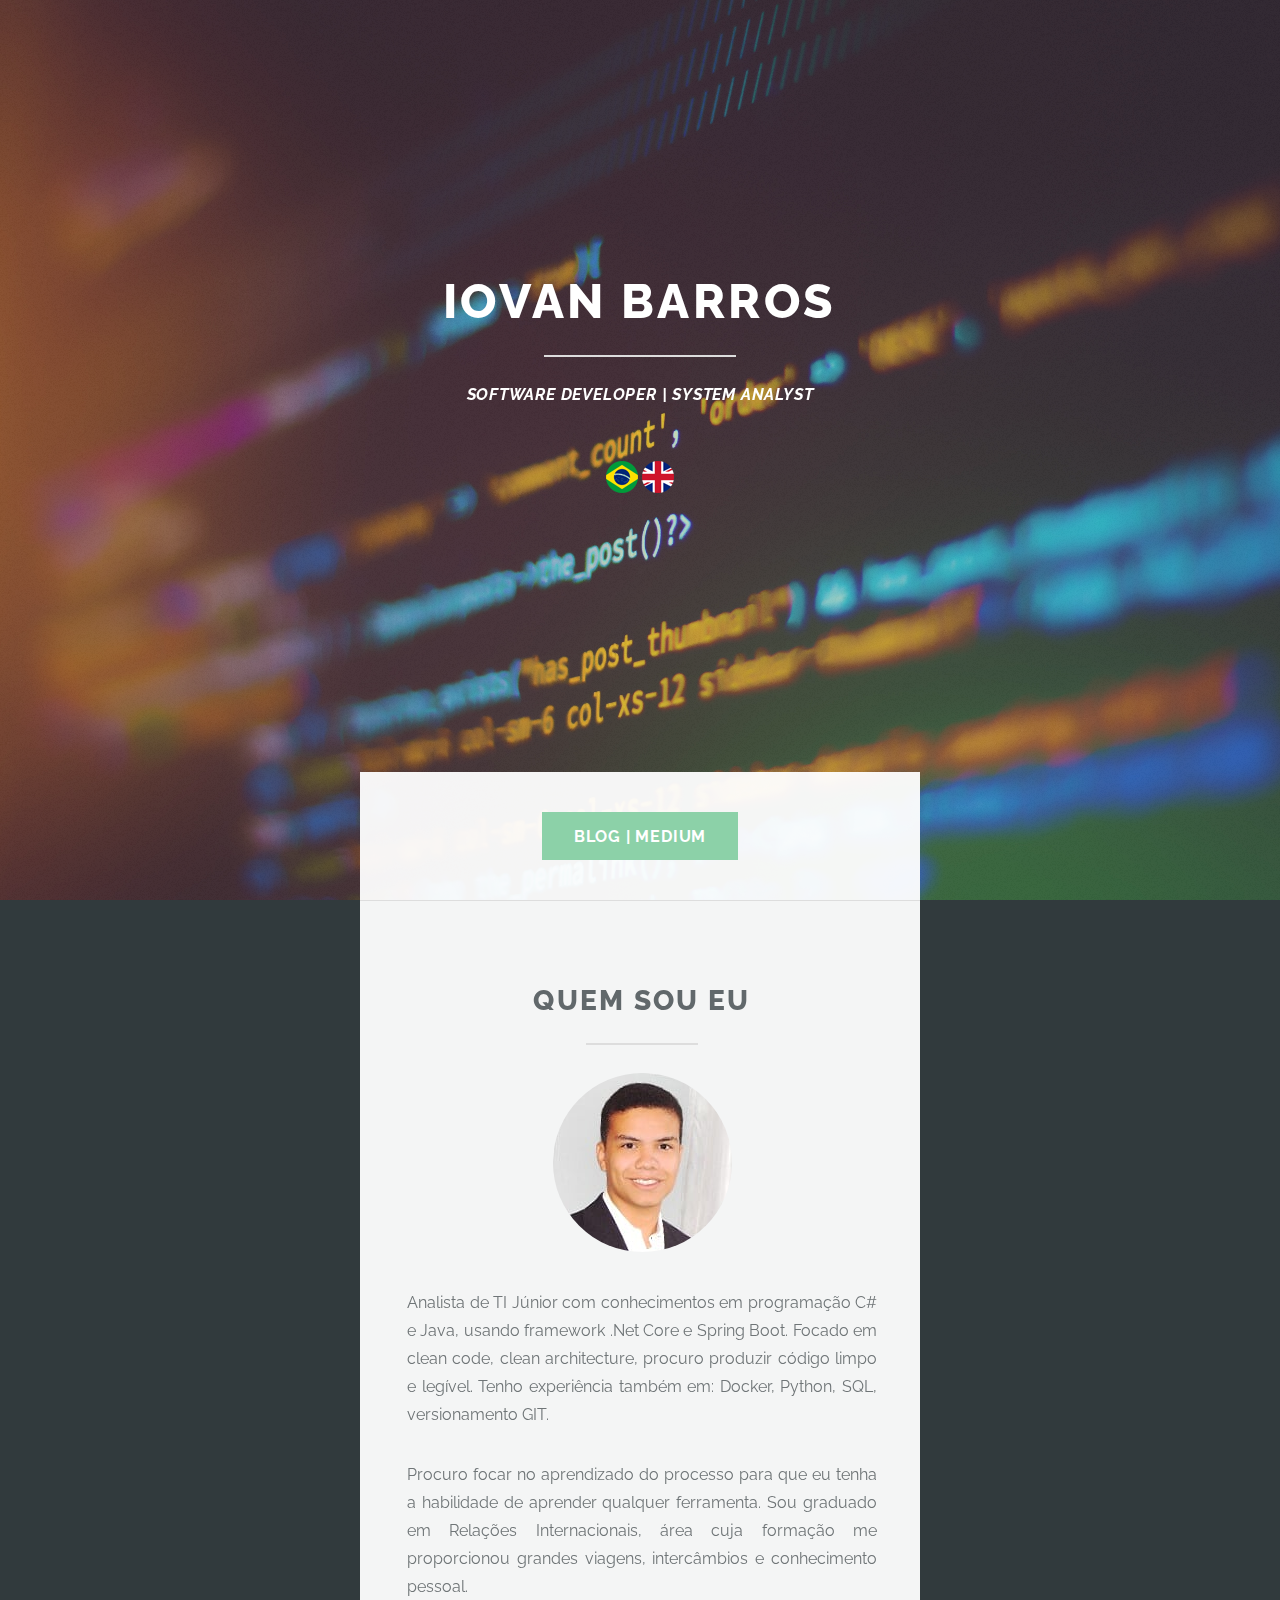
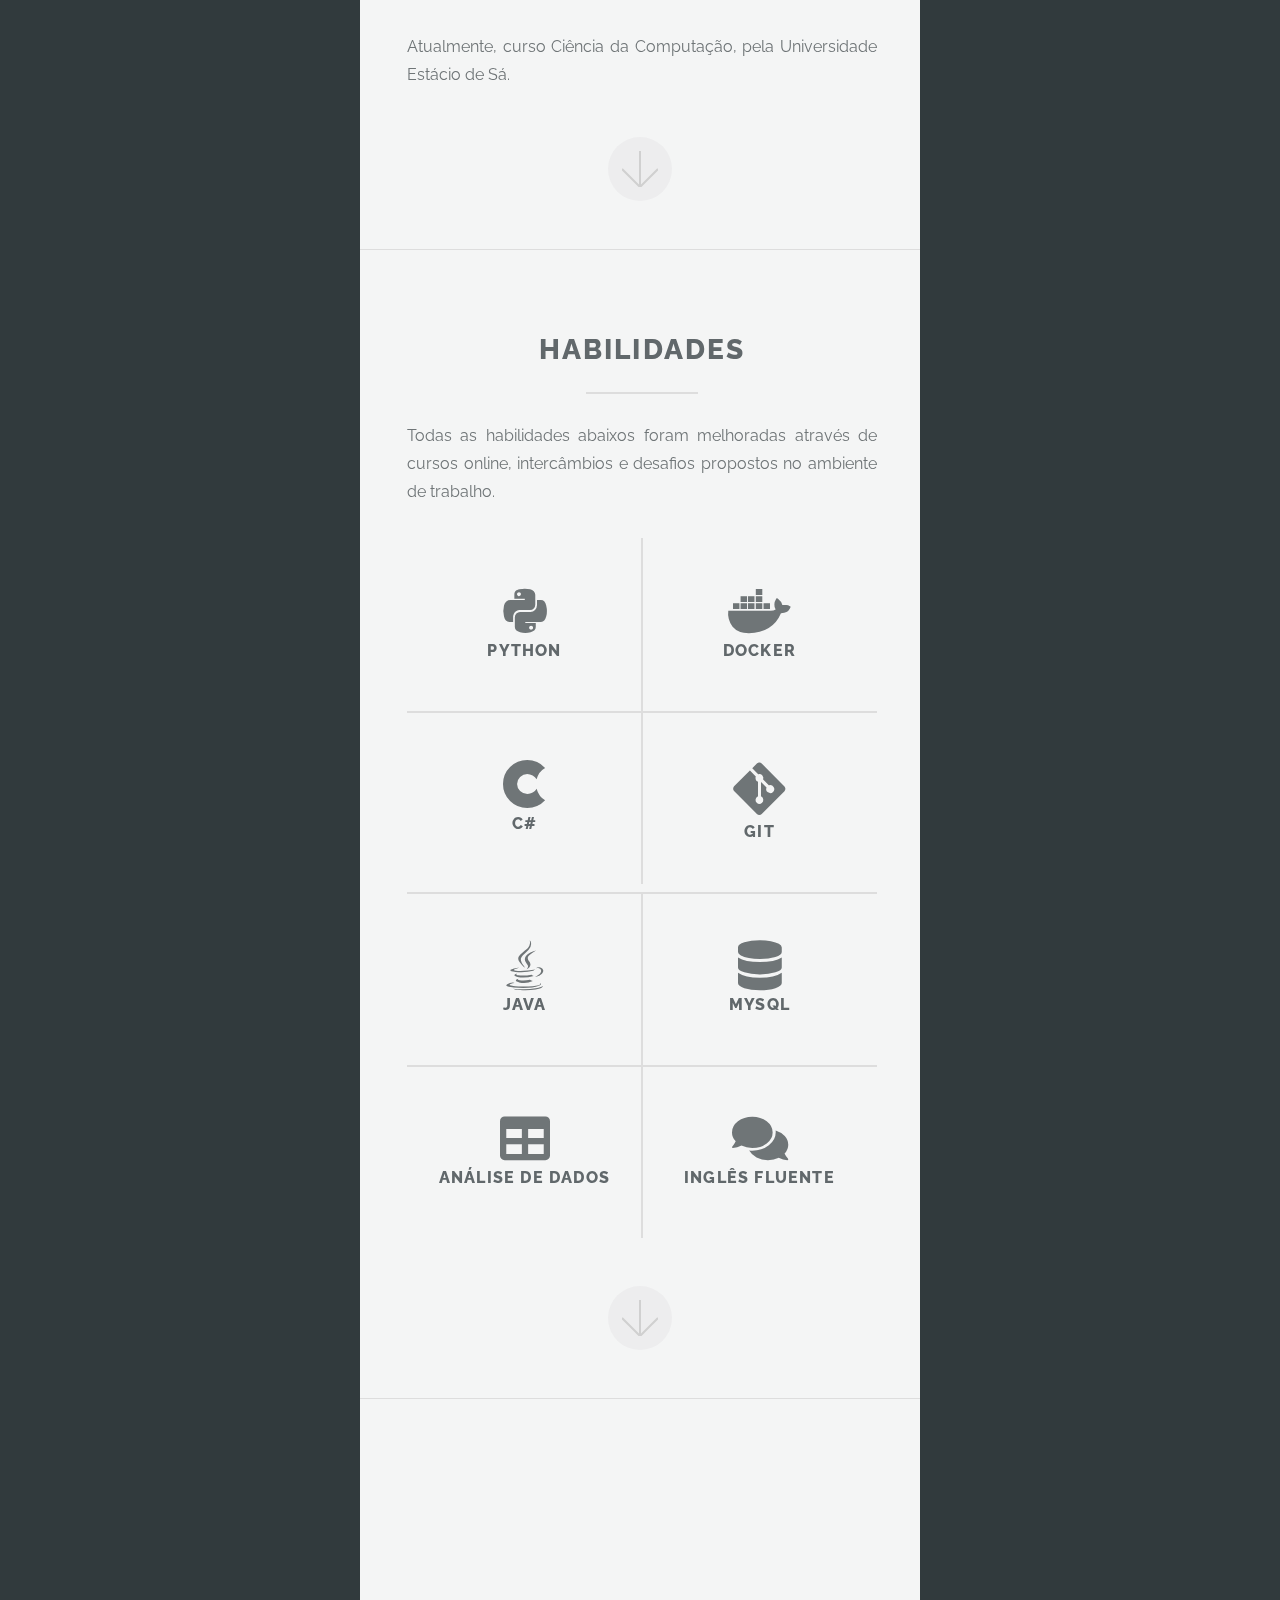
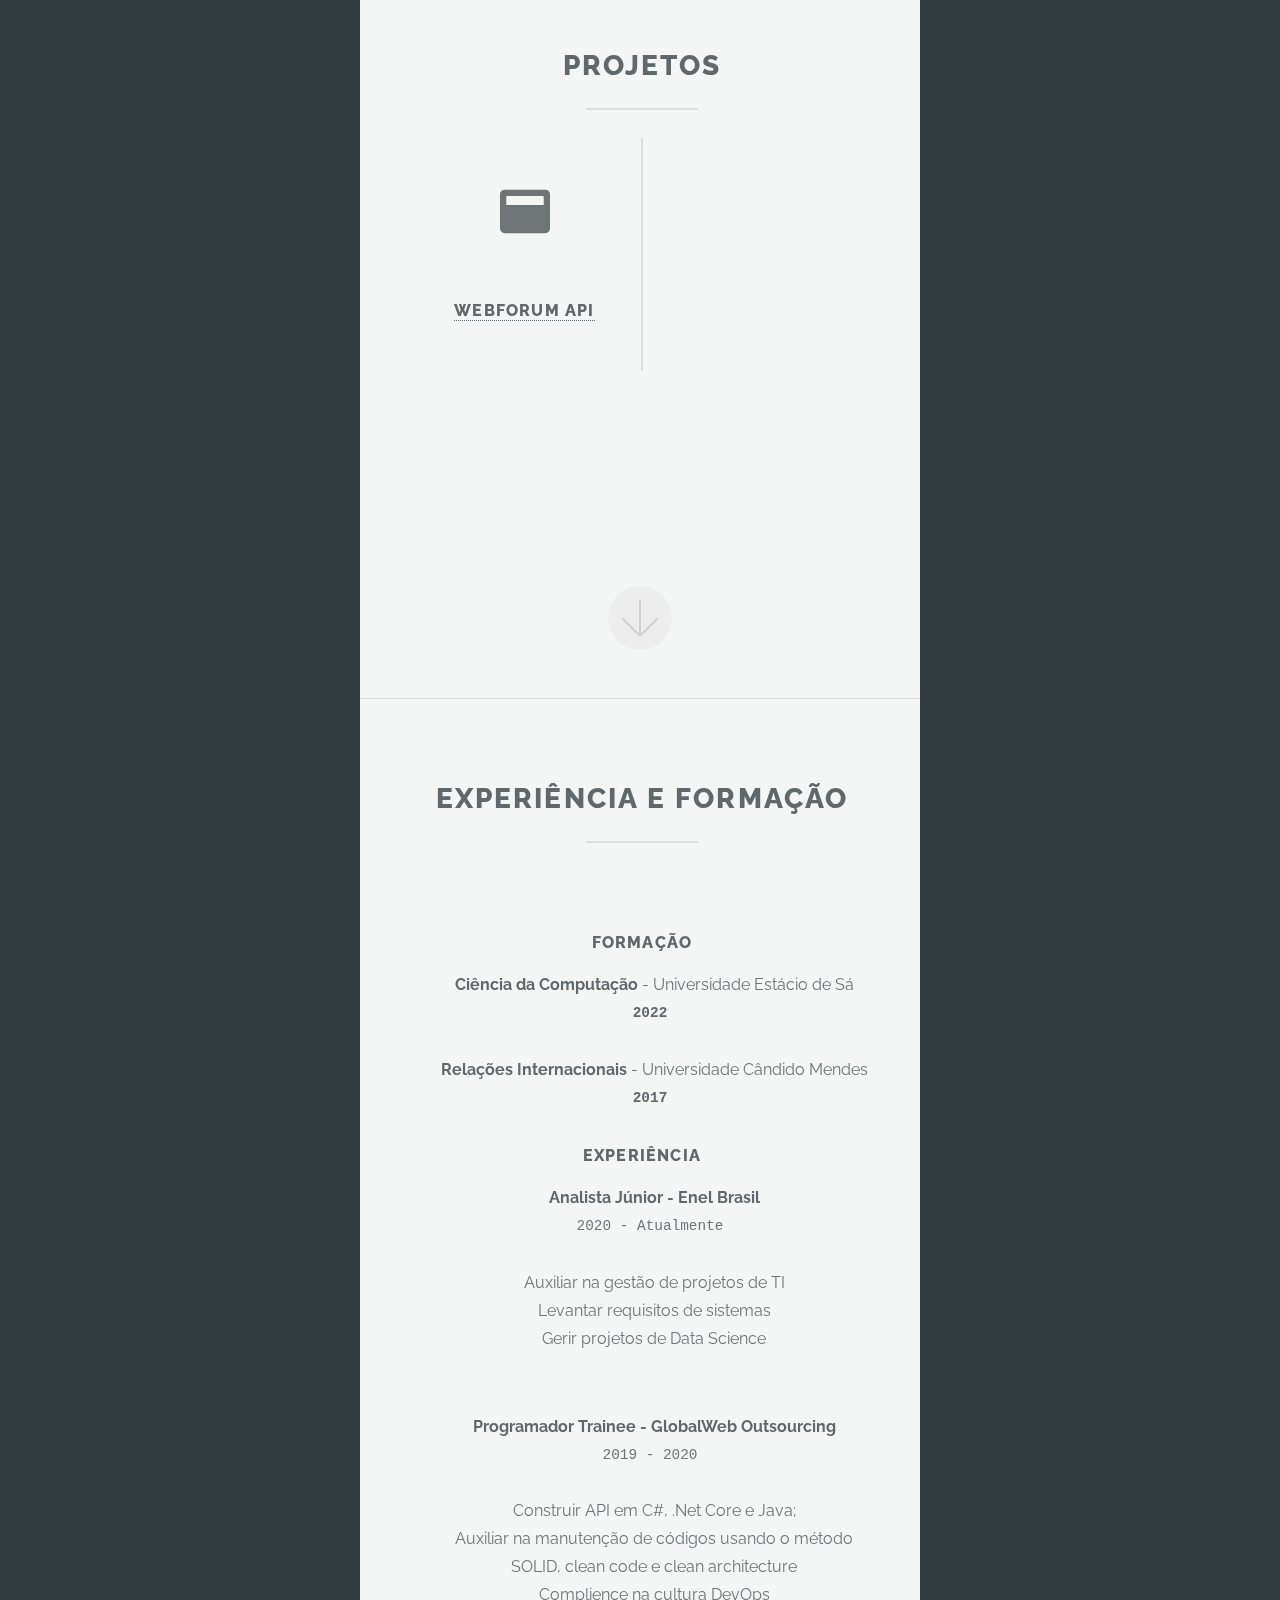
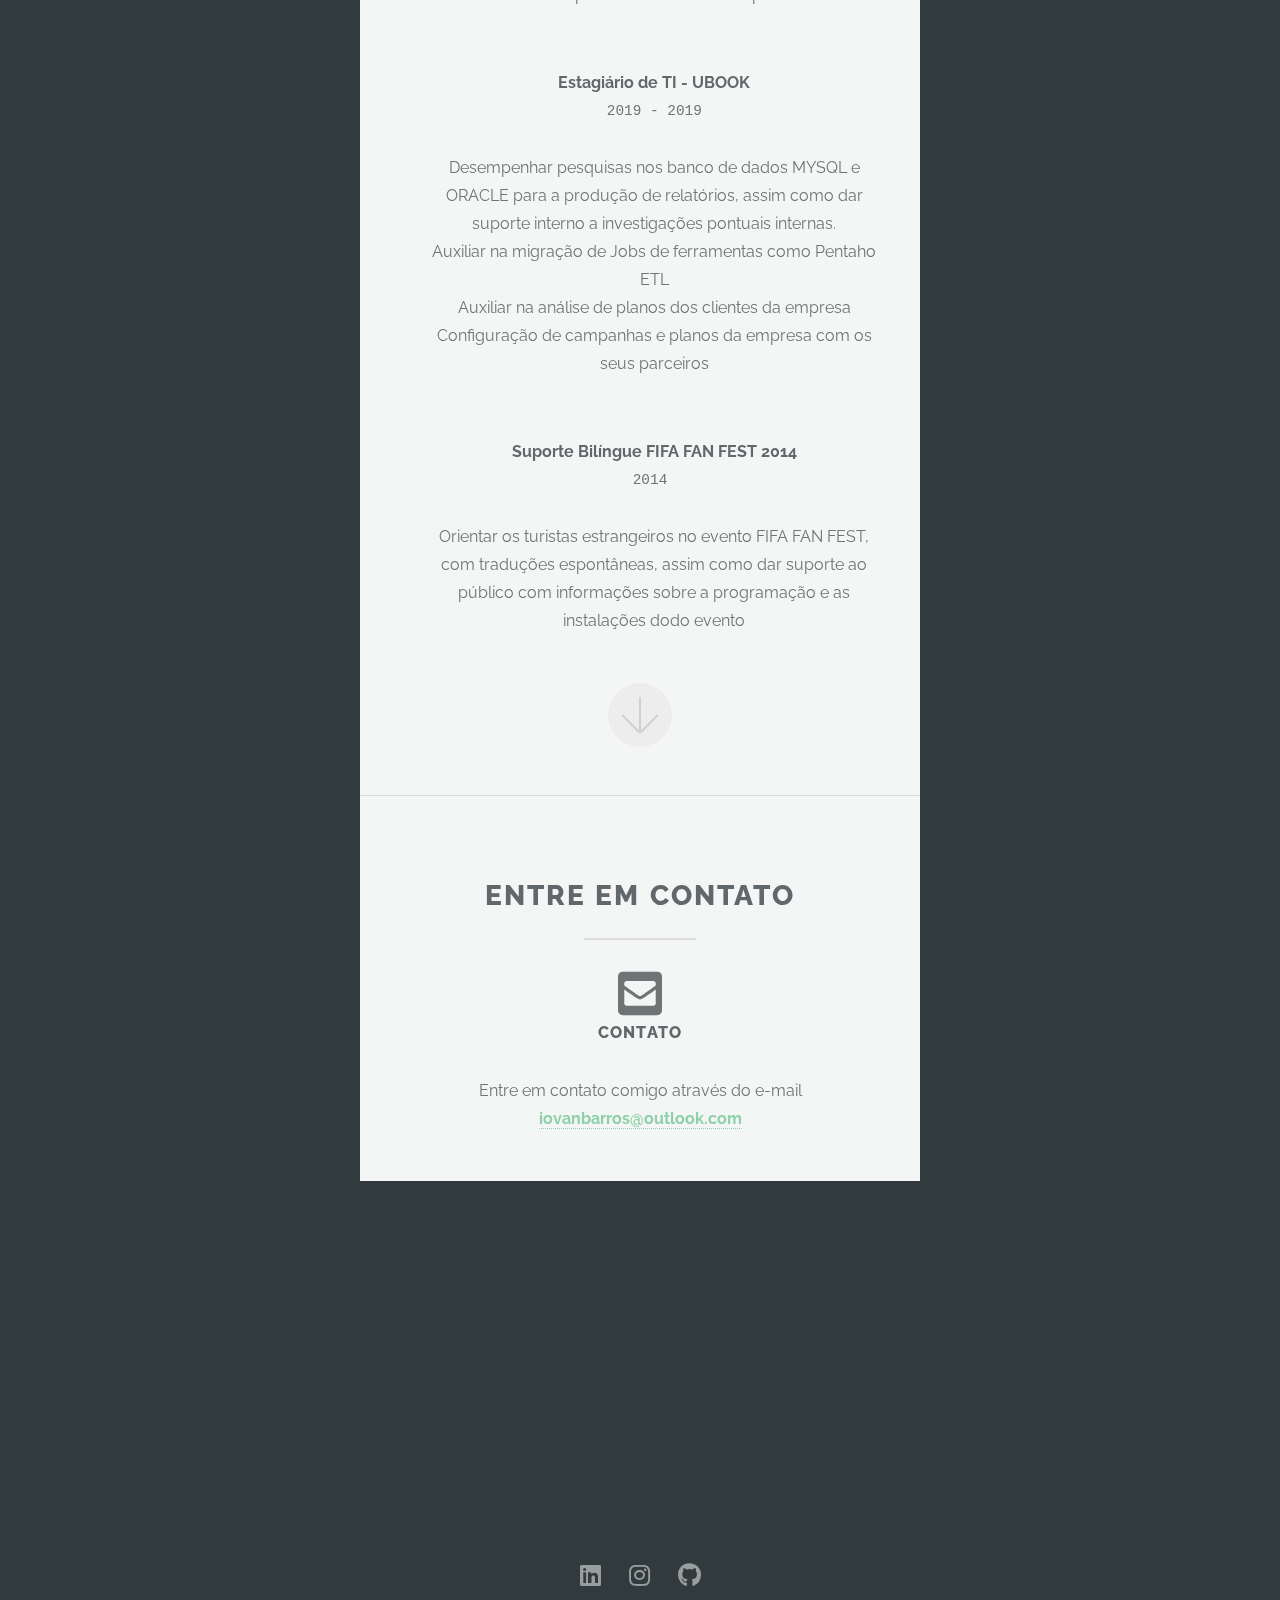
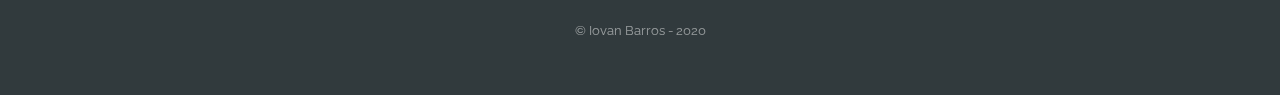
<file: index.html>
<!DOCTYPE HTML>
<html>

<head>
    <title>Iovan Barros</title>
    <meta charset=utf-8 />
    <meta name=description
        content="Curriculo online para estagio na area de Tecnologia da Informacao e Ciência de Dados" />
    <meta name=viewport content="width=device-width, initial-scale=1, user-scalable=no" />
    <link rel=stylesheet href=assets/css/main.css />
    <!-- Global site tag (gtag.js) - Google Analytics -->
    <script async src="https://www.googletagmanager.com/gtag/js?id=UA-144678559-1"></script>
    <script>
        window.dataLayer = window.dataLayer || [];
        function gtag() { dataLayer.push(arguments); }
        gtag('js', new Date());

        gtag('config', 'UA-144678559-1');
    </script>

</head>

<body class=is-preload>
    <section id=header>
        <header class=major>
            <h1>Iovan Barros</h1>
            <i>
                <p style=text-align:center>SOFTWARE DEVELOPER | SYSTEM ANALYST</p>
            </i>
            <p>&nbsp;</p>
            <img src="./images/brazil-flag-round-icon-32.png"> <img
                src="./images/united-kingdom-flag-round-icon-32.png">
        </header>
        <div class=container>
            <ul class="actions special">
                <li><a href=https://medium.com/@iovanbarros class="button primary scrolly">Blog | Medium</a></li>
            </ul>
        </div>
    </section>
    <section id=one class="main special">
        <div class=container>
            <div class=content>
                <header class=major>
                    <h2>Quem sou eu</h2>
                    <img src=images/pic1.jpg alt=Avatar style=border-radius:50%>
                </header><br>
                <p>Analista de TI Júnior com conhecimentos em programação C# e Java, usando
                    framework .Net Core e Spring Boot. Focado em clean code, clean architecture, procuro produzir código
                    limpo e
                    legível. Tenho experiência também em: Docker, Python, SQL, versionamento GIT. </p>
                <p>Procuro focar no aprendizado do processo para que eu tenha a habilidade de aprender qualquer
                    ferramenta. Sou graduado em Relações Internacionais, área cuja formação me proporcionou
                    grandes viagens, intercâmbios e conhecimento pessoal. </p>
                <p>Atualmente, curso Ciência da Computação, pela Universidade Estácio de Sá.</p>
            </div>
            <a href=#two class="goto-next scrolly">Next</a>
        </div>
    </section>
    <section id=two class="main special">
        <div class=container>
            <div class=content>
                <header class=major>
                    <h2>Habilidades</h2>
                </header>
                <p>Todas as habilidades abaixos foram melhoradas através de cursos online, intercâmbios e desafios
                    propostos no ambiente de trabalho.</p>
                <ul class=icons-grid>
                    <li>
                        <span class="big fab fa-python" style=font-size:50px></span>
                        <h3>Python</h3>
                    </li>
                    <li>
                        <span class="big fab fa-docker" style=font-size:50px></span>
                        <h3>Docker</h3>
                    </li>
                    <li>
                        <span class="big fab fa-cuttlefish" style=font-size:50px></span>
                        <h3>C#</h3>
                    </li>
                    <li>
                        <i class="fab fa-git-alt" style=font-size:60px></i>
                        <h3>Git</h3>
                    </li>
                    <li>
                        <i class="fab fa-java" style=font-size:50px></i>
                        <h3>Java</h3>
                    </li>
                    <li>
                        <span class="fas fa-database" style=font-size:50px></span>
                        <h3>Mysql</h3>
                    </li>
                    <li>
                        <span class="fas fa-table" style=font-size:50px></span>
                        <h3>Análise de Dados</h3>
                    </li>
                    <li>
                        <span class="fas fa-comments" style=font-size:50px></span>
                        <h3>INGLÊS fluente</h3>
                    </li>
                </ul>
            </div>
            <a href=#three class="goto-next scrolly">Next</a>
        </div>
    </section>
    <section id=three class="main special">
        <div class=container>
            <div class=content>
                <header class=major>
                    <h2>PROJETOS</h2>
                </header>
                <ul class=icons-grid>
                    <li>
                        <span class="fas fa-window-maximize" style=font-size:50px></span>
                        <p>&nbsp;</p>
                        <h3><a href=https://github.com/IovanB/webforum>WebForum API</a></h3>
                    </li>
                    <!-- <li>
                        <span class="fas fa-archive" style=font-size:50px></span>
                        <p>&nbsp;</p>
                        <h3><a href=https://github.com/IovanB/armazenador-de-dados>Armazenamento de Livros</a></h3>
                    </li>
                    <li>
                        <span class="fas fa-window-maximize" style=font-size:50px></span>
                        <p>&nbsp;</p>
                        <h3><a href=https://github.com/IovanB/barecafe.github.io>Site feito em Django</a></h3>
                    </li>
                    <li>
                        <span class="fas fa-table" style=font-size:50px></span>
                        <p>&nbsp;</p>
                        <h3><a href=https://github.com/IovanB/Blog-API>Blog API</a></h3>
                    </li> -->
                </ul>
            </div>
            <a href=#footer class="goto-next scrolly">Next</a>
        </div>
    </section>
    <section id=three class="main special">
        <div class=container>
            <div class=content>
                <header class=major>
                    <h2>Experiência e Formação</h2>
                </header>
                <p>&nbsp;</p>
                <h3>Formação</h3>
                <ul>
                    <li><strong>Ciência da Computação</strong> - Universidade Estácio de Sá</li>
                    <pre><b>2022</b></pre>
                    <li><strong>Relações Internacionais</strong> - Universidade Cândido Mendes</li>
                    <pre><b>2017</b></pre>
                </ul>
                <strong>
                    <h3>Experiência</h3>
                </strong>
                <ul>

                    <li>
                        <strong>Analista Júnior - Enel Brasil</strong>
                    </li>
                    <pre>2020 - Atualmente</pre>
                    <li>Auxiliar na gestão de projetos de TI</li>
                    <li>Levantar requisitos de sistemas </li>
                    <li>Gerir projetos de Data Science</li>
                    <p>&nbsp;</p>
                    <li>
                    <li>
                        <strong>Programador Trainee - GlobalWeb Outsourcing</strong>
                    </li>
                    <pre>2019 - 2020</pre>
                    <li>Construir API em C#, .Net Core e Java;</li>
                    <li>Auxiliar na manutenção de códigos usando o método SOLID, clean code e clean
                        architecture</li>
                    <li>Complience na cultura DevOps</li>
                    <p>&nbsp;</p>
                    <li>
                        <strong>Estagiário de TI - UBOOK</strong>
                    </li>
                    <pre> 2019 - 2019</pre>
                    <li>Desempenhar pesquisas nos banco de dados MYSQL e ORACLE para a produção de relatórios, assim
                        como dar suporte interno a investigações pontuais internas.</li>
                    <li>Auxiliar na migração de Jobs de ferramentas como Pentaho ETL</li>
                    <li>Auxiliar na análise de planos dos clientes da empresa</li>
                    <li>Configuração de campanhas e planos da empresa com os seus parceiros</li>
                    <p>&nbsp;</p>
                    <li><strong>Suporte Bilíngue FIFA FAN FEST 2014</strong></li>
                    <pre>2014</pre>
                    <li>Orientar os turistas estrangeiros no evento FIFA FAN FEST, com traduções espontâneas, assim
                        como dar suporte ao público com informações sobre a programação e as instalações dodo evento
                    </li>
                </ul>
            </div>
            <a href=#footer class="goto-next scrolly">Next</a>
        </div>
    </section>
    <section id=footer>
        <div class=container>
            <header class=major>
                <h2>Entre em contato</h2>
            </header>
            <ul class=icons-grid>
                <span class="fas fa-envelope-square" style=font-size:50px></span>
                <h3>Contato</h3>
            </ul>
            <li>Entre em contato comigo através do e-mail <strong>
                    <quote><a href="mailto:iovanbarros@outlook.com">iovanbarros@outlook.com</a></quote>
                </strong></li>
        </div>
        <footer>
            <ul class=icons>
                <li><a href=https://www.linkedin.com/in/iovan-barros-4b4219168 class="icon brands alt fa-linkedin"><span
                            class=label>Twitter</span></a></li>
                <li><a href=https://instagram.com/navoibarros class="icon brands alt fa-instagram"><span
                            class=label>Instagram</span></a></li>
                <li><a href=https://www.github.com/iovanb class="icon brands alt fa-github"><span
                            class=label>GitHub</span></a></li>
            </ul>
            <ul class=copyright>
                <li>&copy; Iovan Barros - 2020</li>
            </ul>
        </footer>
    </section>
    <script src=assets/js/jquery.min.js></script>
    <script src=assets/js/jquery.scrollex.min.js></script>
    <script src=assets/js/jquery.scrolly.min.js></script>
    <script src=assets/js/browser.min.js></script>
    <script src=assets/js/breakpoints.min.js></script>
    <script src=assets/js/util.js></script>
    <script src=assets/js/main.js></script>
</body>

</html>
</file>
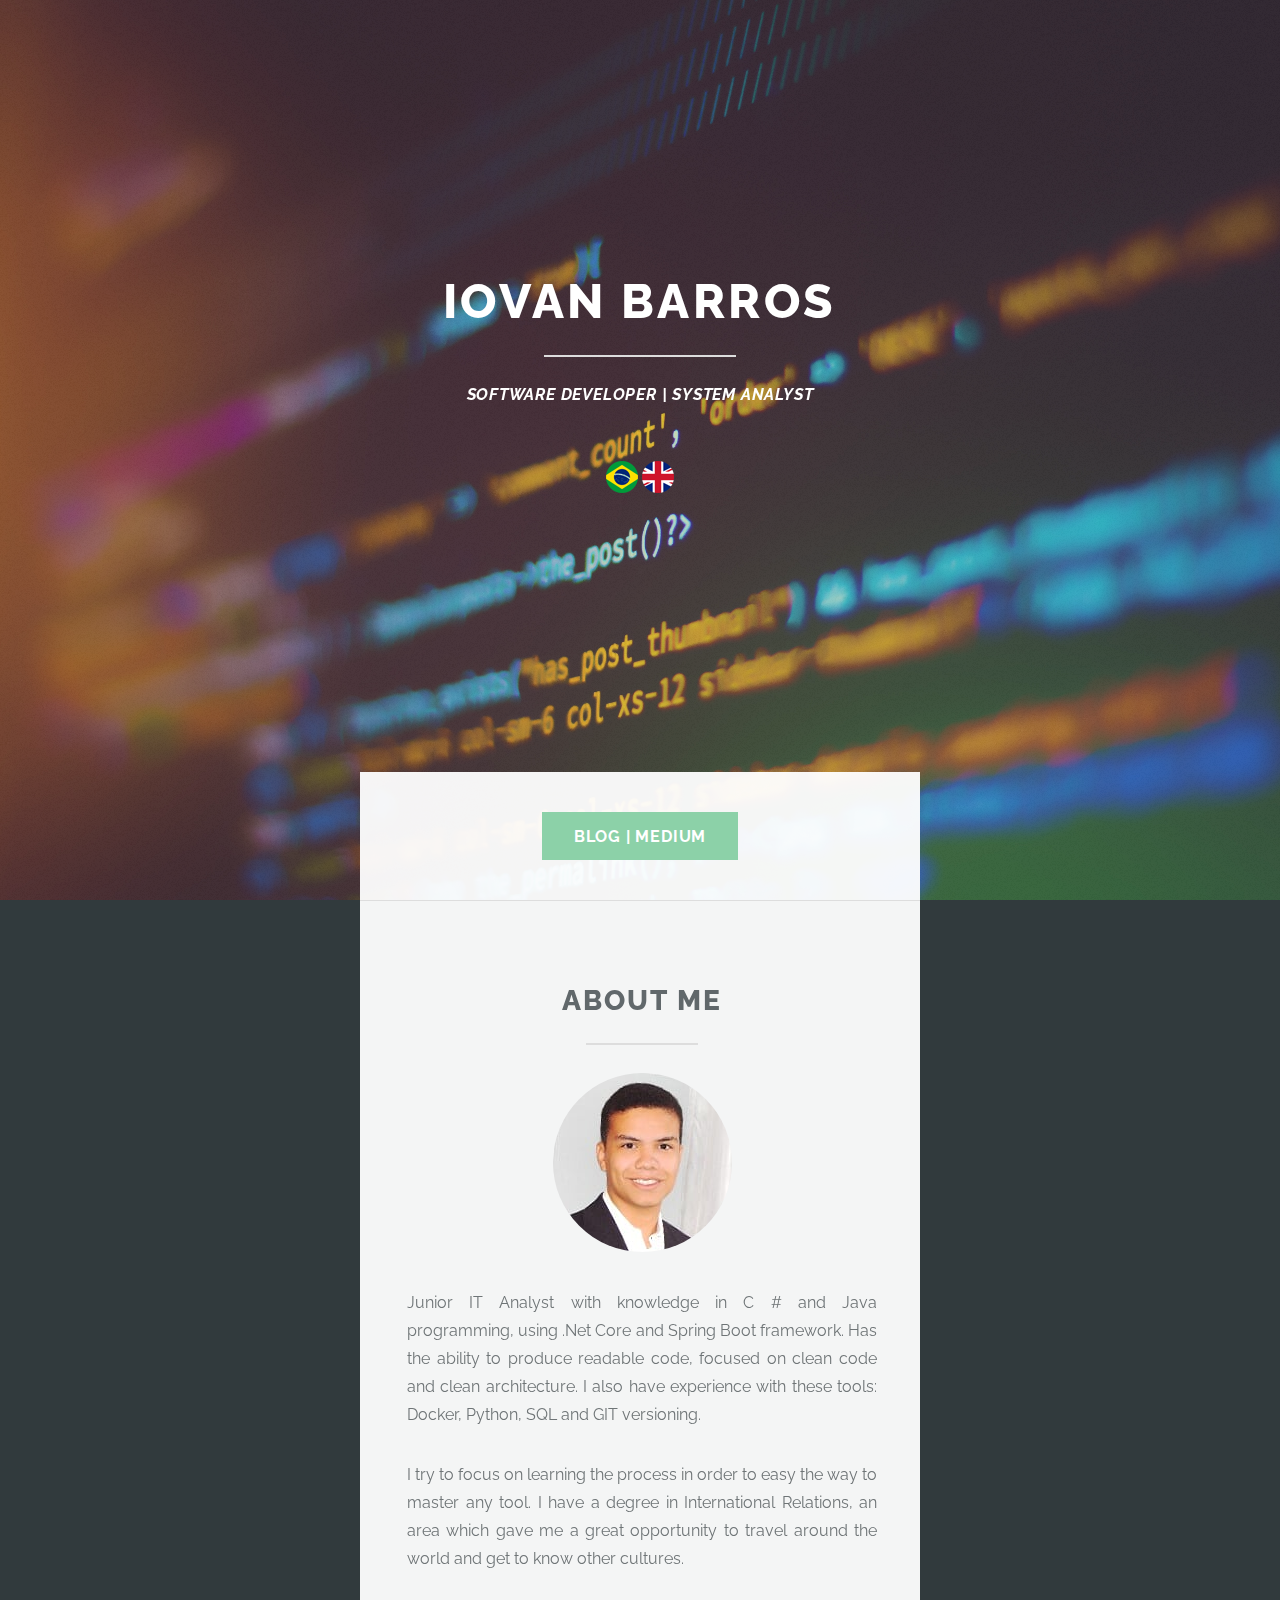
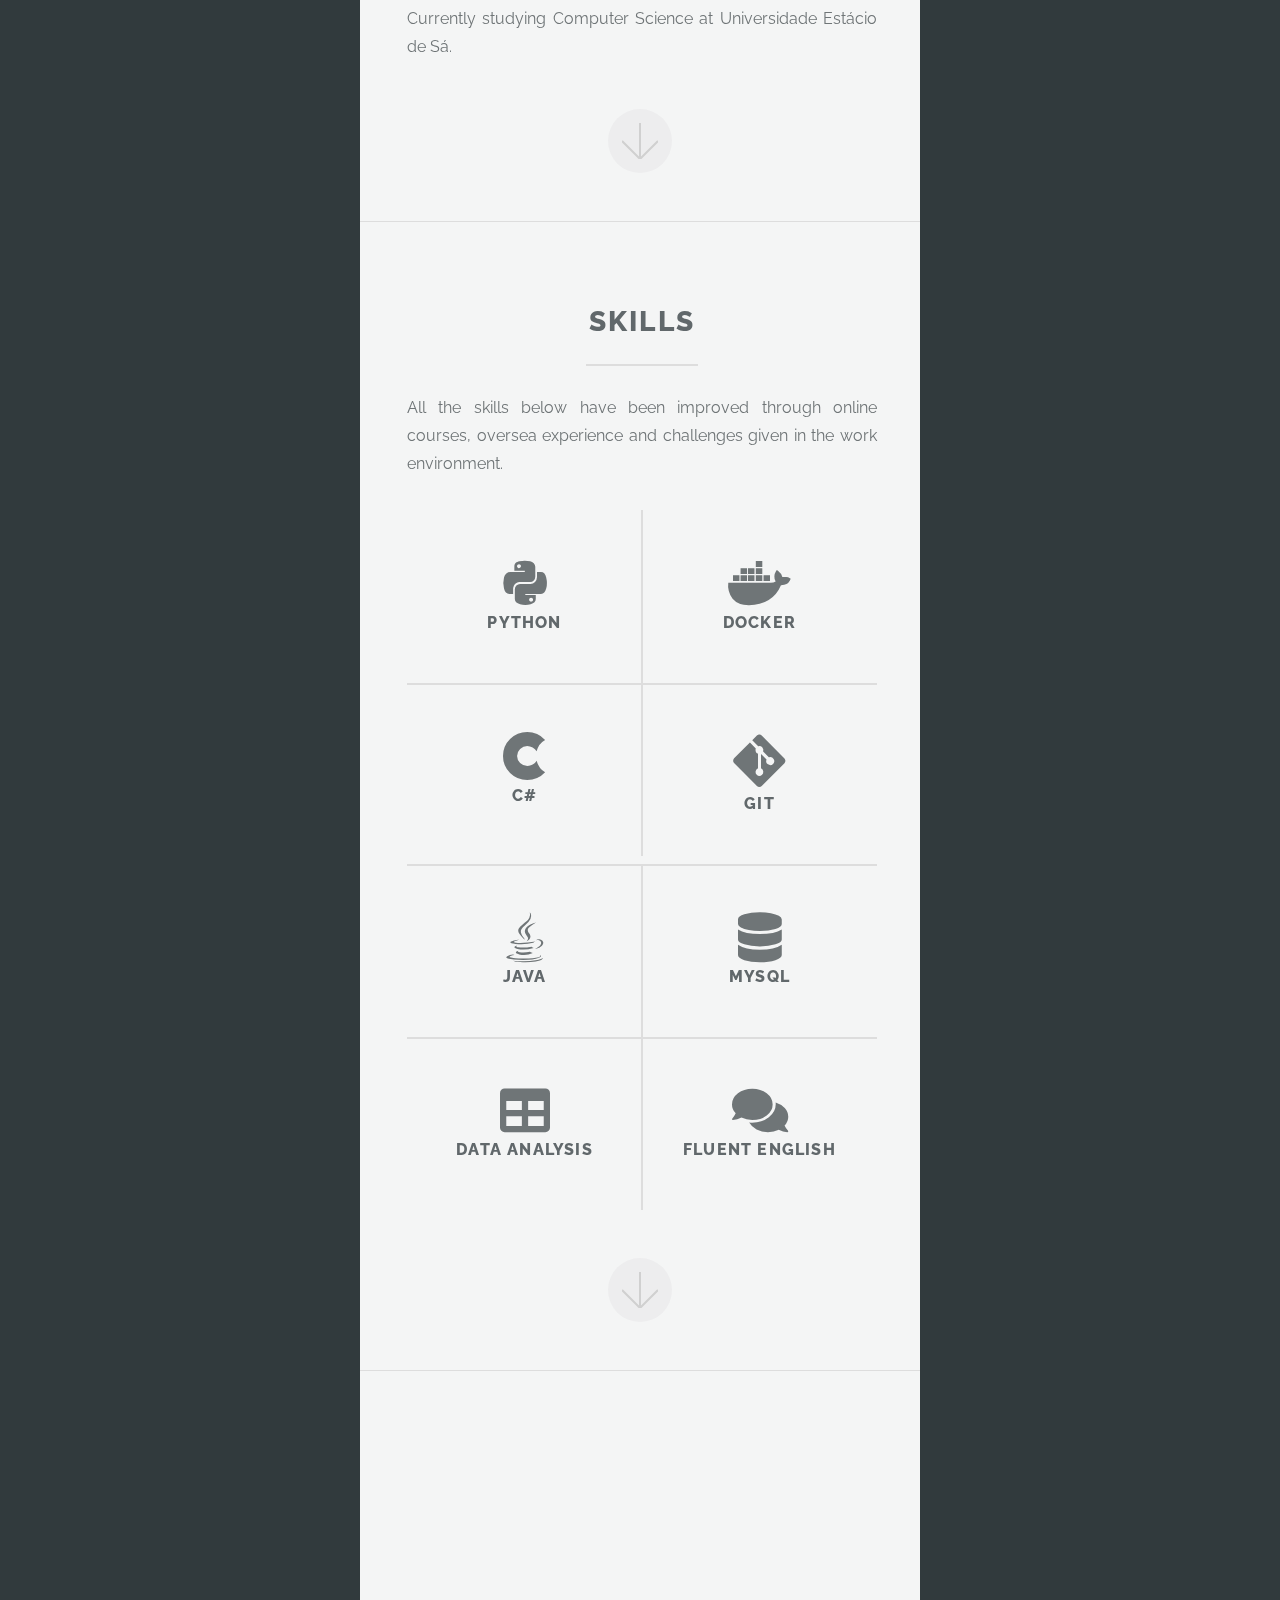
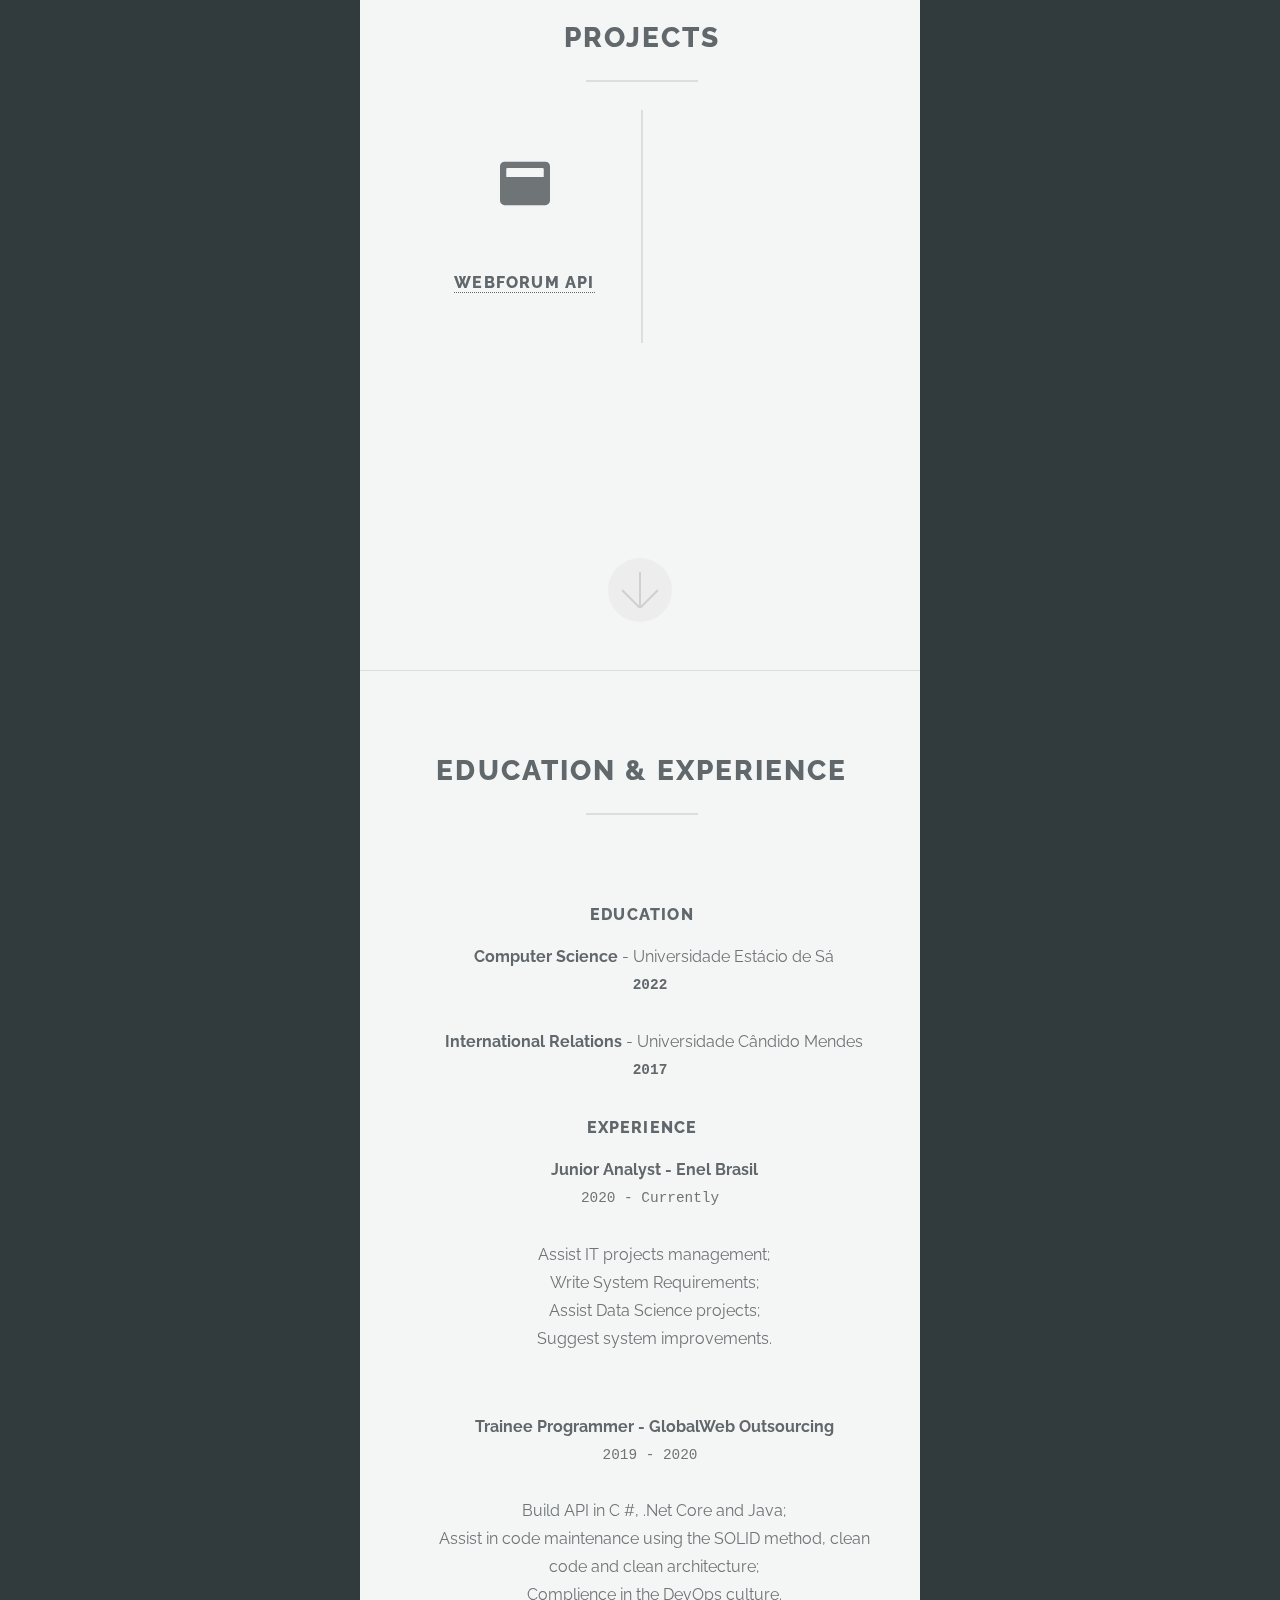
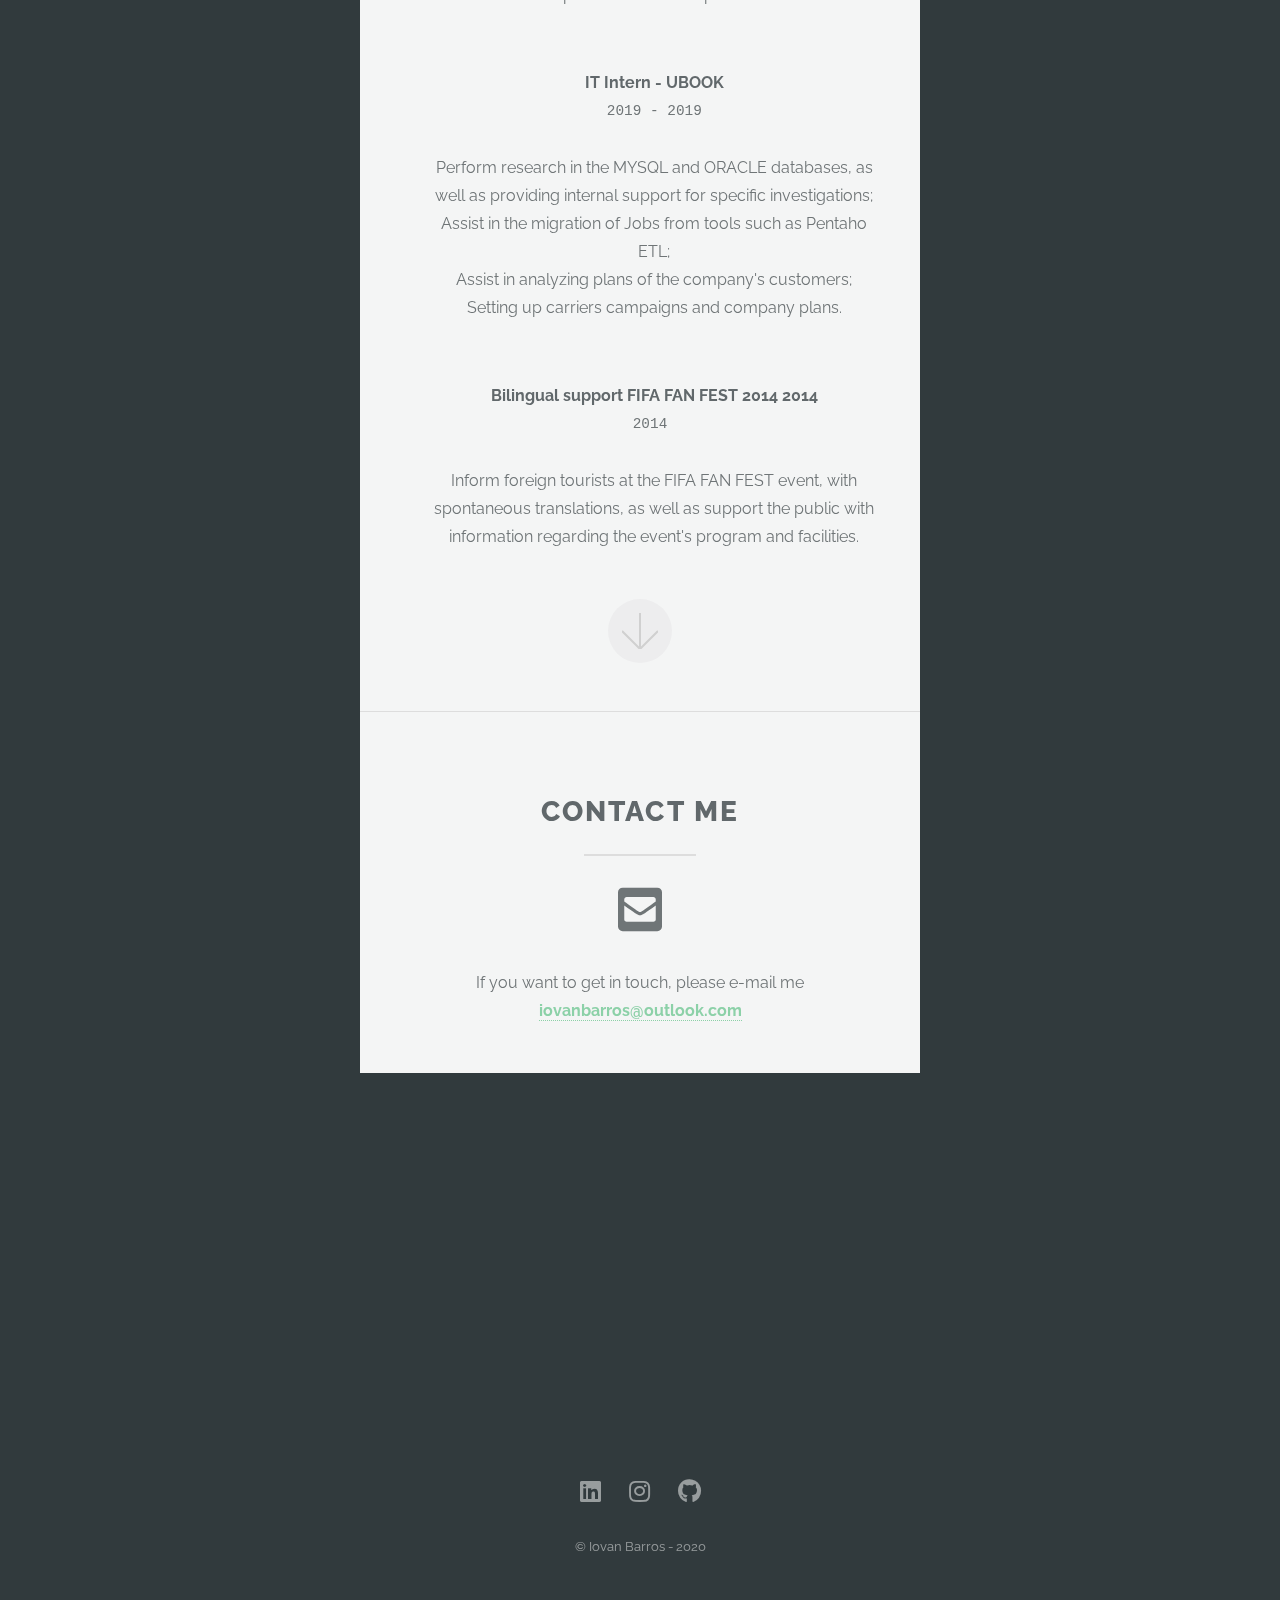
<file: en/index.html>
<!DOCTYPE HTML>
<html>

<head>
    <title>Iovan Barros</title>
    <meta charset=utf-8 />
    <meta name=description
        content="Curriculo online para estagio na area de Tecnologia da Informacao e Ciência de Dados" />
    <meta name=viewport content="width=device-width, initial-scale=1, user-scalable=no" />
    <link rel=stylesheet href=../assets/css/main.css />
    <!-- Global site tag (gtag.js) - Google Analytics -->
    <script async src="https://www.googletagmanager.com/gtag/js?id=UA-144678559-1"></script>
    <script>
        window.dataLayer = window.dataLayer || [];
        function gtag() { dataLayer.push(arguments); }
        gtag('js', new Date());

        gtag('config', 'UA-144678559-1');
    </script>

</head>

<body class=is-preload>
    <section id=header>
        <header class=major>
            <h1>Iovan Barros</h1>
            <i>
                <p style=text-align:center>SOFTWARE DEVELOPER | SYSTEM ANALYST</p>
            </i>
            <p>&nbsp;</p>
            <a href="../index.html" style="border: none;"><img src="../images/brazil-flag-round-icon-32.png"></a> <a href="#" style="border: none;"><img
                src="../images/united-kingdom-flag-round-icon-32.png"></a>
        </header>
        <div class=container>
            <ul class="actions special">
                <li><a href=https://medium.com/@iovanbarros class="button primary scrolly">Blog | Medium</a></li>
            </ul>
        </div>
    </section>
    <section id=one class="main special">
        <div class=container>
            <div class=content>
                <header class=major>
                    <h2>About Me</h2>
                    <img src=../images/pic1.jpg alt=Avatar style=border-radius:50%>
                </header><br>
                <p>Junior IT Analyst with knowledge in C # and Java programming, using .Net Core and Spring Boot
                    framework. Has the ability to produce readable code, focused on clean code and clean architecture. I
                    also have experience with these tools: Docker, Python, SQL and GIT versioning. </p>
                <p>I try to focus on learning the process in order to easy the way to master any tool. I have a degree
                    in International Relations, an area which gave me a great opportunity to travel around the world and
                    get to know other cultures. </p>
                <p>Currently studying Computer Science at Universidade Estácio de Sá.</p>
            </div>
            <a href=#two class="goto-next scrolly">Next</a>
        </div>
    </section>
    <section id=two class="main special">
        <div class=container>
            <div class=content>
                <header class=major>
                    <h2>Skills</h2>
                </header>
                <p>All the skills below have been improved through online courses, oversea experience and challenges
                    given in the work environment.</p>
                <ul class=icons-grid>
                    <li>
                        <span class="big fab fa-python" style=font-size:50px></span>
                        <h3>Python</h3>
                    </li>
                    <li>
                        <span class="big fab fa-docker" style=font-size:50px></span>
                        <h3>Docker</h3>
                    </li>
                    <li>
                        <span class="big fab fa-cuttlefish" style=font-size:50px></span>
                        <h3>C#</h3>
                    </li>
                    <li>
                        <i class="fab fa-git-alt" style=font-size:60px></i>
                        <h3>Git</h3>
                    </li>
                    <li>
                        <i class="fab fa-java" style=font-size:50px></i>
                        <h3>Java</h3>
                    </li>
                    <li>
                        <span class="fas fa-database" style=font-size:50px></span>
                        <h3>Mysql</h3>
                    </li>
                    <li>
                        <span class="fas fa-table" style=font-size:50px></span>
                        <h3>Data Analysis</h3>
                    </li>
                    <li>
                        <span class="fas fa-comments" style=font-size:50px></span>
                        <h3>Fluent English</h3>
                    </li>
                </ul>
            </div>
            <a href=#three class="goto-next scrolly">Next</a>
        </div>
    </section>
    <section id=three class="main special">
        <div class=container>
            <div class=content>
                <header class=major>
                    <h2>Projects</h2>
                </header>
                <ul class=icons-grid>
                    <li>
                        <span class="fas fa-window-maximize" style=font-size:50px></span>
                        <p>&nbsp;</p>
                        <h3><a href=https://github.com/IovanB/webforum>WebForum API</a></h3>
                    </li>
                </ul>
            </div>
            <a href=#footer class="goto-next scrolly">Next</a>
        </div>
    </section>
    <section id=three class="main special">
        <div class=container>
            <div class=content>
                <header class=major>
                    <h2>Education & Experience</h2>
                </header>
                <p>&nbsp;</p>
                <h3>Education</h3>
                <ul>
                    <li><strong>Computer Science</strong> - Universidade Estácio de Sá</li>
                    <pre><b>2022</b></pre>
                    <li><strong>International Relations</strong> - Universidade Cândido Mendes</li>
                    <pre><b>2017</b></pre>
                </ul>
                <strong>
                    <h3>Experience</h3>
                </strong>
                <ul>

                    <li>
                        <strong>Junior Analyst - Enel Brasil</strong>
                    </li>
                    <pre>2020 - Currently</pre>
                    <li>Assist IT projects management;</li>
                    <li>Write System Requirements; </li>
                    <li>Assist Data Science projects;</li>
                    <li>Suggest system improvements.</li>
                    <p>&nbsp;</p>
                    <li>
                    <li>
                        <strong>Trainee Programmer - GlobalWeb Outsourcing</strong>
                    </li>
                    <pre>2019 - 2020</pre>
                    <li>Build API in C #, .Net Core and Java;</li>
                    <li>Assist in code maintenance using the SOLID method, clean code and clean architecture;</li>
                    <li>Complience in the DevOps culture.</li>
                    <p>&nbsp;</p>
                    <li>
                        <strong>IT Intern - UBOOK</strong>
                    </li>
                    <pre> 2019 - 2019</pre>
                    <li>Perform research in the MYSQL and ORACLE databases, as well as providing internal support for
                        specific investigations;</li>
                    <li>Assist in the migration of Jobs from tools such as Pentaho ETL;</li>
                    <li>Assist in analyzing plans of the company's customers;</li>
                    <li>Setting up carriers campaigns and company plans.</li>
                    <p>&nbsp;</p>
                    <li><strong>Bilingual support FIFA FAN FEST 2014
                            2014</strong></li>
                    <pre>2014</pre>
                    <li>Inform foreign tourists at the FIFA FAN FEST event, with spontaneous translations, as well as
                        support the public with information regarding the event's program and facilities.
                    </li>
                </ul>
            </div>
            <a href=#footer class="goto-next scrolly">Next</a>
        </div>
    </section>
    <section id=footer>
        <div class=container>
            <header class=major>
                <h2>Contact Me</h2>
            </header>
            <ul class=icons-grid>
                <span class="fas fa-envelope-square" style=font-size:50px></span>
            </ul>
            <li>If you want to get in touch, please e-mail me<strong>
                    <quote><a href="mailto:iovanbarros@outlook.com">iovanbarros@outlook.com</a></quote>
                </strong></li>
        </div>
        <footer>
            <ul class=icons>
                <li><a href=https://www.linkedin.com/in/iovan-barros-4b4219168 class="icon brands alt fa-linkedin"><span
                            class=label>Twitter</span></a></li>
                <li><a href=https://instagram.com/navoibarros class="icon brands alt fa-instagram"><span
                            class=label>Instagram</span></a></li>
                <li><a href=https://www.github.com/iovanb class="icon brands alt fa-github"><span
                            class=label>GitHub</span></a></li>
            </ul>
            <ul class=copyright>
                <li>&copy; Iovan Barros - 2020</li>
            </ul>
        </footer>
    </section>
    <script src=../assets/js/jquery.min.js></script>
    <script src=../assets/js/jquery.scrollex.min.js></script>
    <script src=../assets/js/jquery.scrolly.min.js></script>
    <script src=../assets/js/browser.min.js></script>
    <script src=../assets/js/breakpoints.min.js></script>
    <script src=../assets/js/util.js></script>
    <script src=../assets/js/main.js></script>
</body>

</html>
</file>
